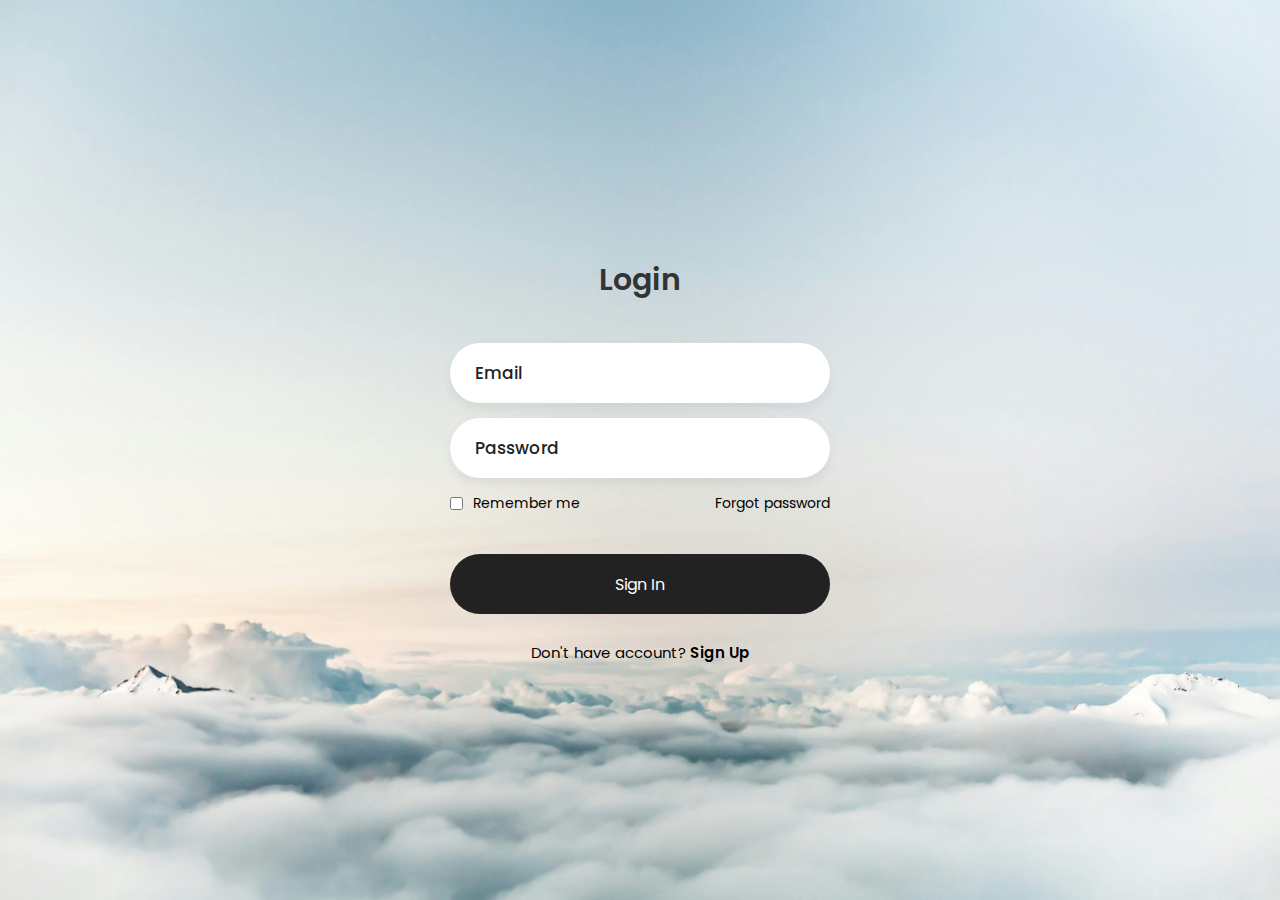
<file: Login_Page/index.html>
<!DOCTYPE html>
<html lang="en">
<head>
    <meta charset="UTF-8">
    <meta http-equiv="X-UA-Compatible" content="IE=edge">
    <meta name="viewport" content="width=device-width, initial-scale=1.0">
    <link rel="stylesheet" href="style.css">
    <title>Login | Ludiflex</title>
  
</head>
<body >
    <div  class="login-box">
        <div class="login-header">
            <header>Login</header>
        </div>
        <div class="input-box">
            <input type="text" class="input-field" placeholder="Email" autocomplete="off" required>
        </div>
        <div class="input-box">
            <input type="password" class="input-field" placeholder="Password" autocomplete="off" required>
        </div>
        <div class="forgot">
            <section>
                <input type="checkbox" id="check">
                <label for="check">Remember me</label>
            </section>
            <section>
                <a href="#">Forgot password</a>
            </section>
        </div>
        <div class="input-submit">
            <button class="submit-btn" id="submit"></button>
            <label for="submit">Sign In</label>
        </div>
        <div class="sign-up-link">
            <p>Don't have account? <a href="#">Sign Up</a></p>
        </div>
    </div>
</body>
</html>
</file>
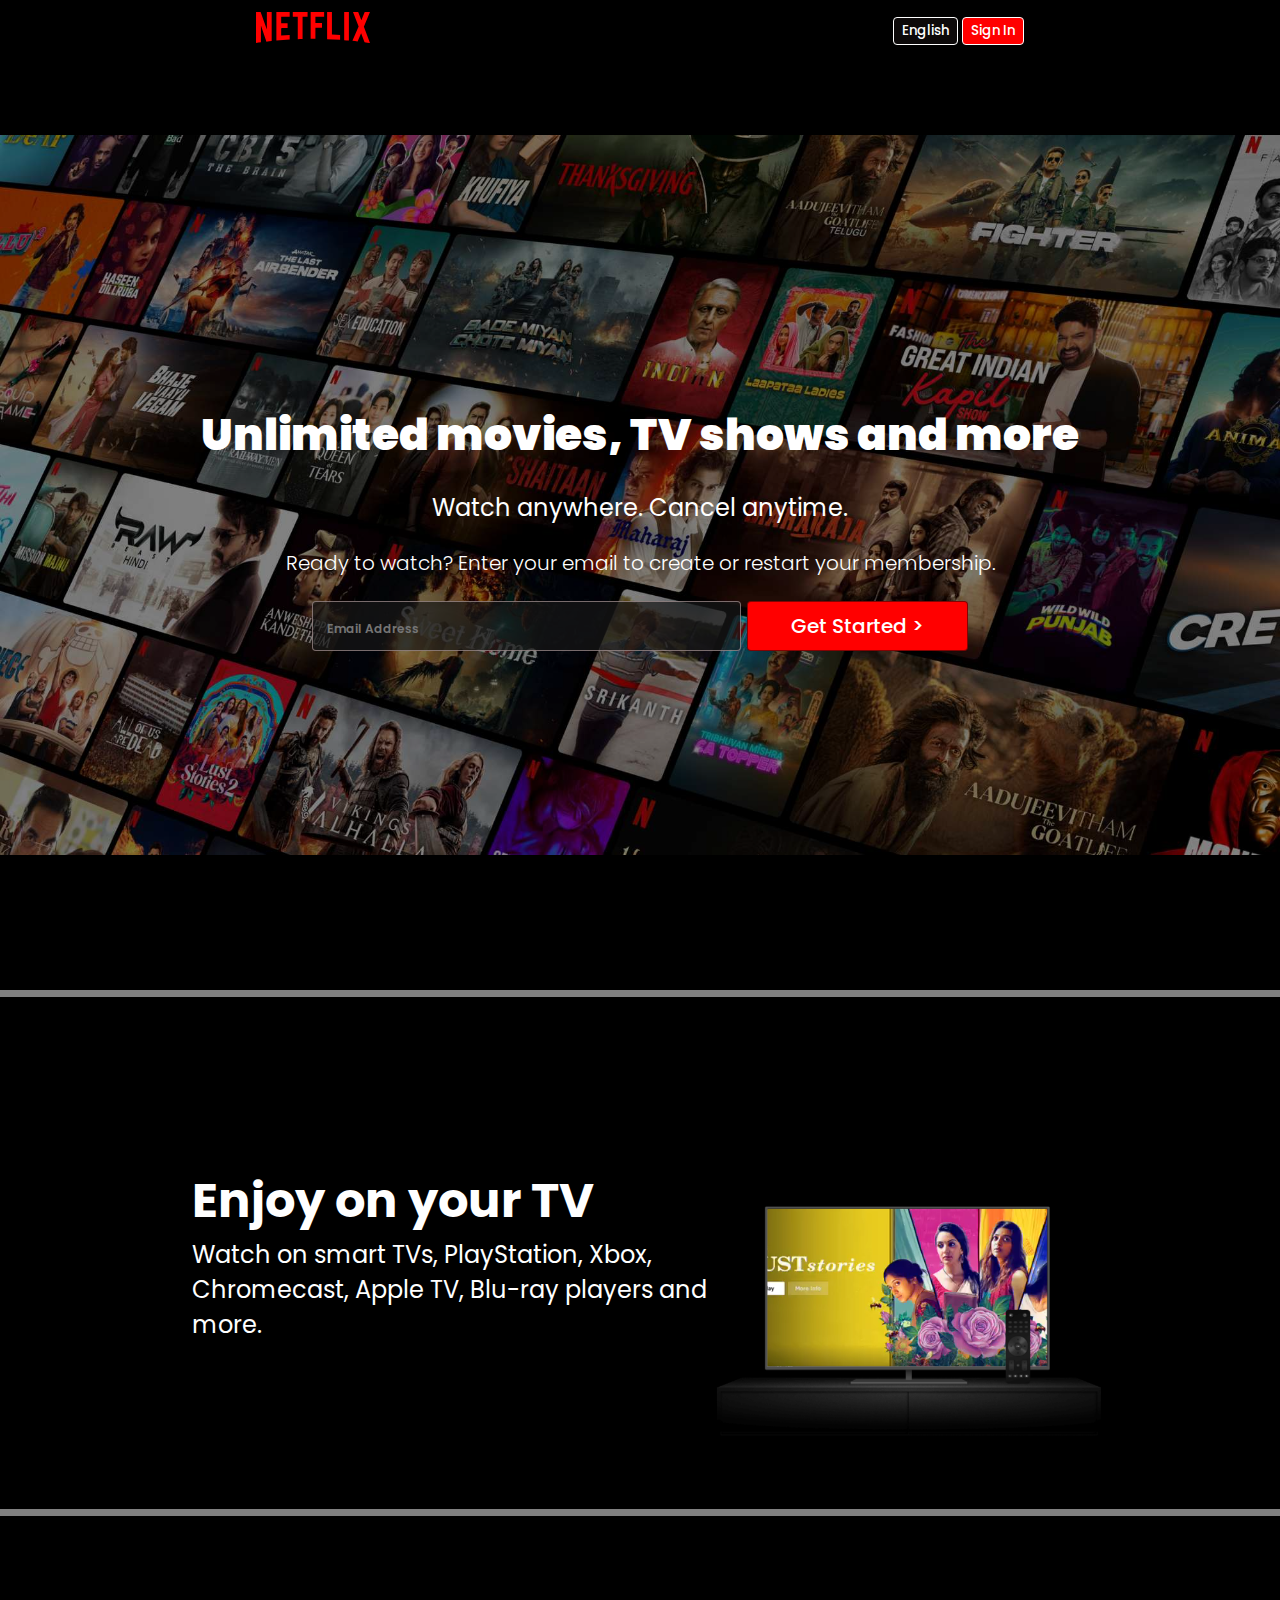
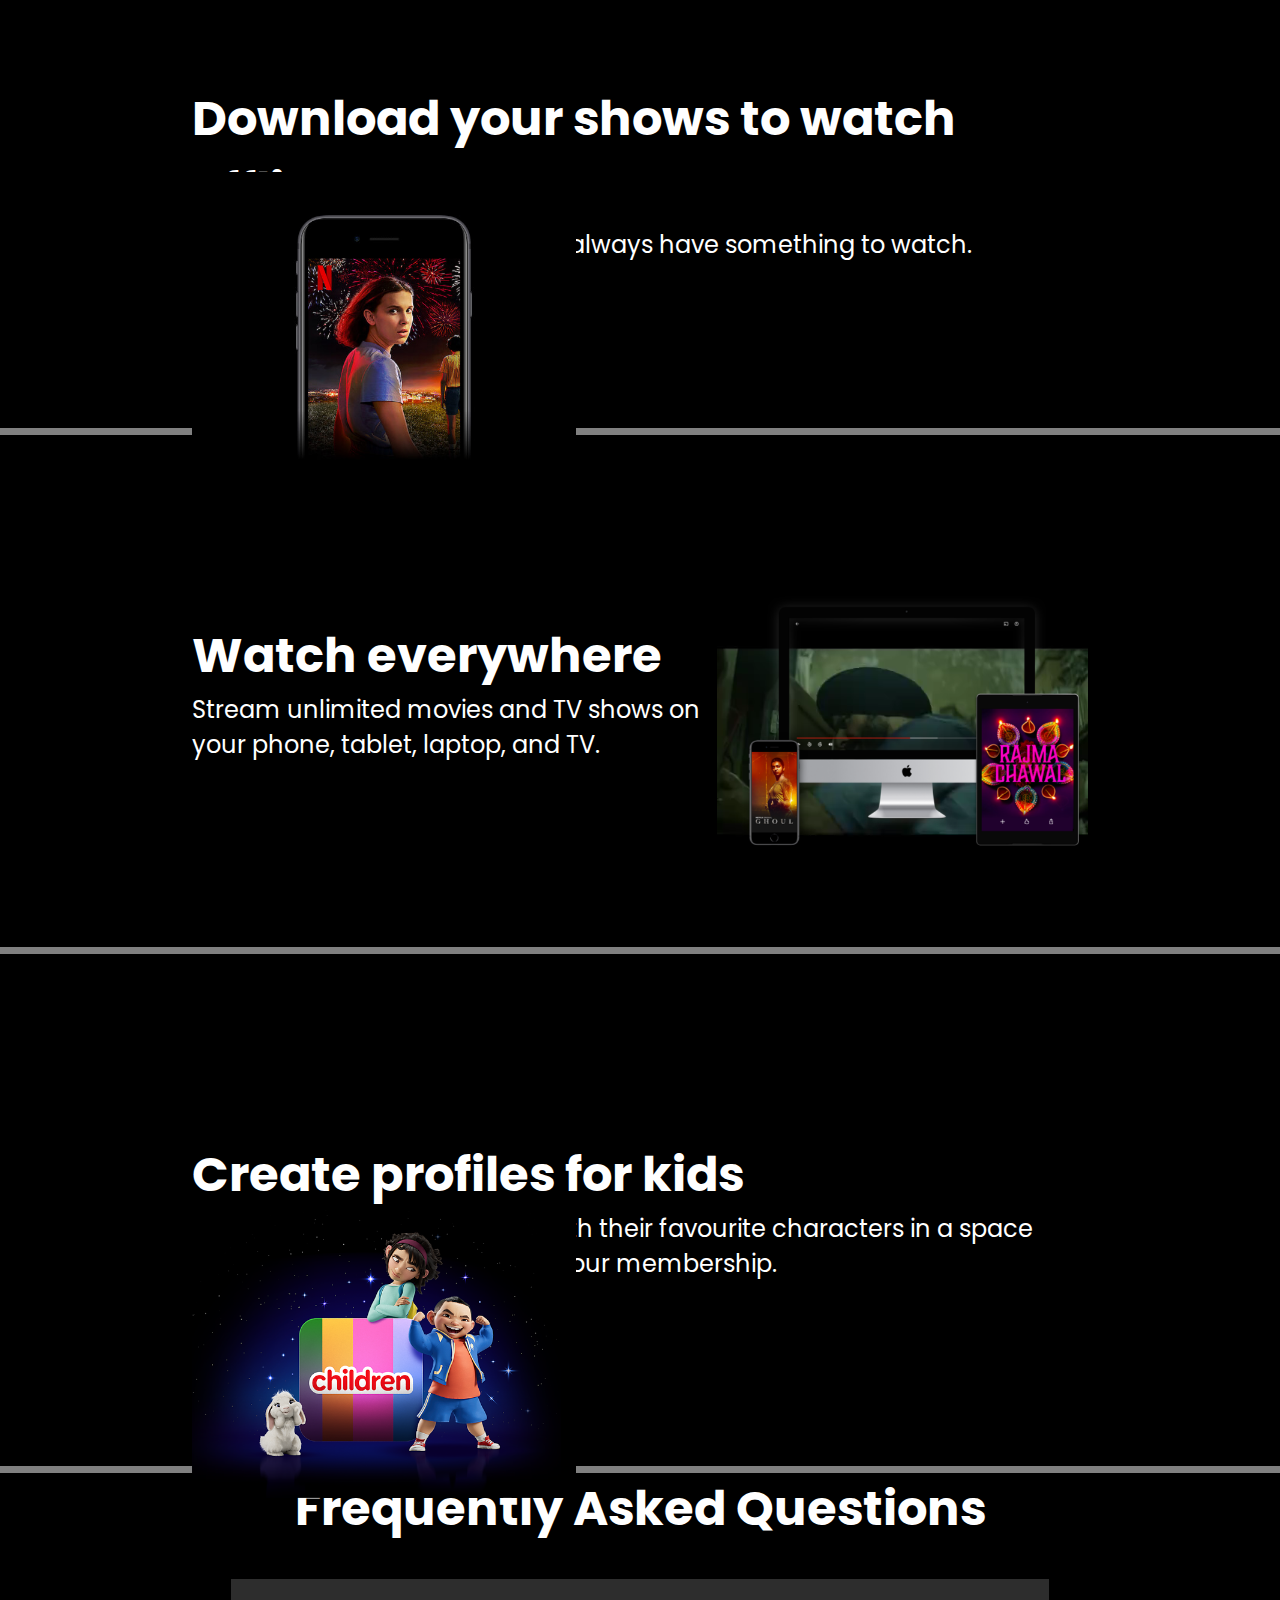
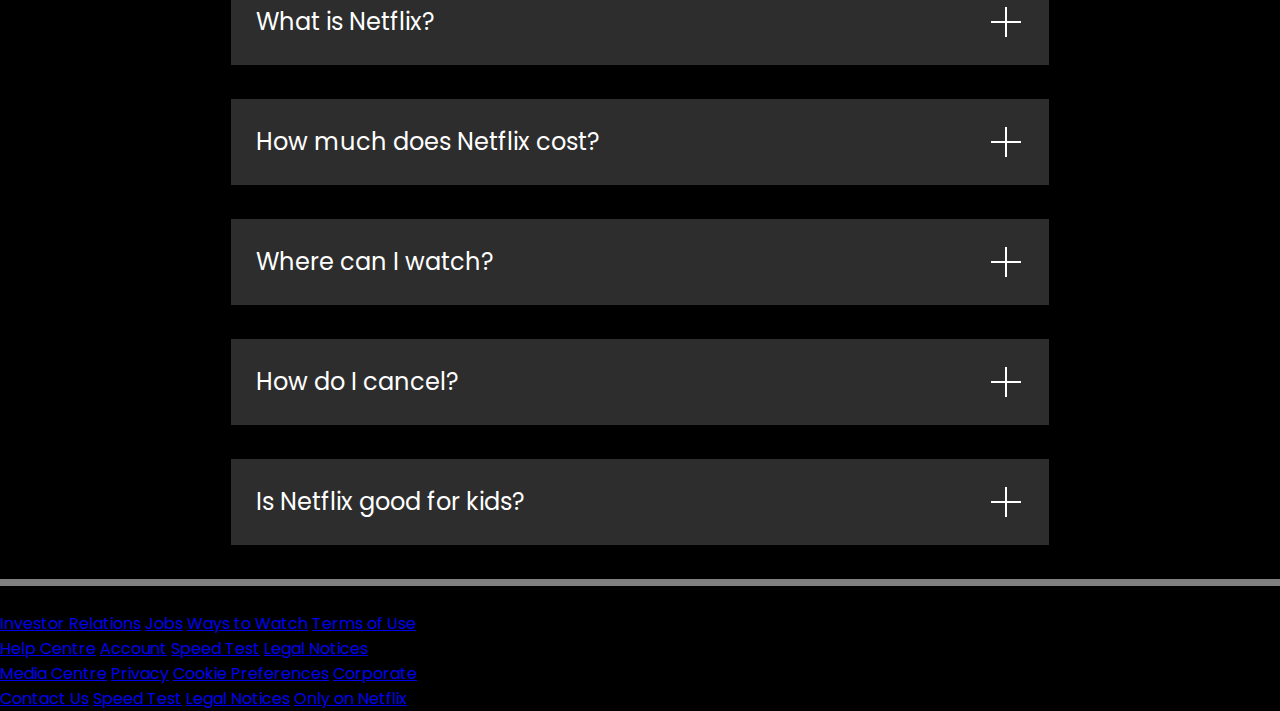
<file: Netflix Clone/index.html>
<!DOCTYPE html>
<html lang="en">
<head>
    <meta charset="UTF-8">
    <meta name="viewport" content="width=device-width, initial-scale=1.0">
    <title>Netflix India – Watch TV Shows Online, Watch Movies Online</title>
    <link rel="icon" type="image/x-icon" href="assets/images/netflix_icon.ico">
    <link rel="stylesheet" href="style.css">
</head>
<body>
    <div class="main">
        <nav >
            <span><img width="60" src="assets/logo.svg" alt=""></span>
            <div>
                <button class="btn ">English</button>
                <button class="btn btn-red-sm">Sign In</button>
            </div>
        </nav>
        <div class="box">

        </div>
        <div class="hero">
            <span>Unlimited movies, TV shows and more</span>
            <span> Watch anywhere. Cancel anytime.</span>
            <span>Ready to watch? Enter your email to create or restart your membership.</span>
            <div class="hero-buttons">
                <input type="text" placeholder="Email Address">
                <button class="btn btn-red">Get Started &gt;</button>
            </div>
        </div>
       <div class="separation">

       </div>
       <section class="first">
        <div>
            <span>Enjoy on your TV</span>
            <span>Watch on smart TVs, PlayStation, Xbox, Chromecast, Apple TV, Blu-ray players and more.</span>
        </div>
        <div class="secImg">
            <img src="assets/images/tv.png" alt="">
            <video src="assets/videos/video-2.m4v" autoplay loop muted></video>
        </div>
       </section>
       <div class="separation">

       </div>
       <section class="first second">
        <div class="secImg">
            <img src="assets/images/stanger.jpg" alt="">
            
        </div>
        <div>
            <span>Download your shows to watch offline</span>
            <span>Save your favourites easily and always have something to watch.</span>
        </div>
    
       </section>
       <div class="separation">

       </div>
       <section class="first third">
        <div>
            <span>Watch everywhere</span>
            <span>Stream unlimited movies and TV shows on your phone, tablet, laptop, and TV.</span>
        </div>
        <div class="secImg">
            <img src="assets/images/rajma-chawal.png" alt="">
            <video src="assets/videos/video-1.m4v" autoplay loop muted></video>
        </div>
       </section>
       <div class="separation">

       </div>
       <section class="first fourth">
        
        <div class="secImg">
            <img src="assets/images/childrem.png" alt="">
            
        </div>
        <div>
            <span>Create profiles for kids</span>
            <span>Send children on adventures with their favourite characters in a space made just for them—free with your membership.</span>
        </div>
       </section>
       <div class="separation"></div>

       <section class="faq">
        <h2>Frequently Asked Questions</h2>
        <div class="faqbox">
            <span>What is Netflix?</span>
            <svg xmlns="http://www.w3.org/2000/svg" fill="none" width="36" height="36" viewBox="0 0 36 36" role="img" data-icon="PlusLarge" aria-hidden="true" class="elj7tfr3 default-ltr-cache-1dpnjn e164gv2o4"><path fill-rule="evenodd" clip-rule="evenodd" d="M17 17V3H19V17H33V19H19V33H17V19H3V17H17Z" fill="currentColor"></path></svg>
        </div>
        <div class="faqbox">
            <span>How much does Netflix cost? </span>
            <svg xmlns="http://www.w3.org/2000/svg" fill="none" width="36" height="36" viewBox="0 0 36 36" role="img" data-icon="PlusLarge" aria-hidden="true" class="elj7tfr3 default-ltr-cache-1dpnjn e164gv2o4"><path fill-rule="evenodd" clip-rule="evenodd" d="M17 17V3H19V17H33V19H19V33H17V19H3V17H17Z" fill="currentColor"></path></svg>
        </div>
        <div class="faqbox">
            <span>Where can I watch?</span>
            <svg xmlns="http://www.w3.org/2000/svg" fill="none" width="36" height="36" viewBox="0 0 36 36" role="img" data-icon="PlusLarge" aria-hidden="true" class="elj7tfr3 default-ltr-cache-1dpnjn e164gv2o4"><path fill-rule="evenodd" clip-rule="evenodd" d="M17 17V3H19V17H33V19H19V33H17V19H3V17H17Z" fill="currentColor"></path></svg>
        </div>
        <div class="faqbox">
            <span>How do I cancel?</span>
            <svg xmlns="http://www.w3.org/2000/svg" fill="none" width="36" height="36" viewBox="0 0 36 36" role="img" data-icon="PlusLarge" aria-hidden="true" class="elj7tfr3 default-ltr-cache-1dpnjn e164gv2o4"><path fill-rule="evenodd" clip-rule="evenodd" d="M17 17V3H19V17H33V19H19V33H17V19H3V17H17Z" fill="currentColor"></path></svg>
        </div>
        <div class="faqbox">
            <span>Is Netflix good for kids?</span>
            <svg xmlns="http://www.w3.org/2000/svg" fill="none" width="36" height="36" viewBox="0 0 36 36" role="img" data-icon="PlusLarge" aria-hidden="true" class="elj7tfr3 default-ltr-cache-1dpnjn e164gv2o4"><path fill-rule="evenodd" clip-rule="evenodd" d="M17 17V3H19V17H33V19H19V33H17V19H3V17H17Z" fill="currentColor"></path></svg>
        </div>
       </section>
       <div class="separation"></div>

       <footer>
        <div class="questions">
            Questions? Call 000-800-919-1694
        </div>
        <div class="footer">
            <div class="footer-item"> 
                <a href="faq">Investor Relations</a>
                <a href="faq">Jobs</a>
                <a href="faq">Ways to Watch</a>
                <a href="faq">Terms of Use</a>
            </div>

            <div class="footer-item"> 
                <a href="faq">Help Centre</a>
                <a href="faq">Account</a>
                <a href="faq">Speed Test</a>
                <a href="faq">Legal Notices</a>
            </div>
            <div class="footer-item">
                <a href="faq">Media Centre</a>
                <a href="faq">Privacy</a>
                <a href="faq">Cookie Preferences</a> 
                <a href="faq">Corporate</a>
            </div>

            <div class="footer-item">
                <a href="faq">Contact Us</a>
                <a href="faq">Speed Test</a> 
                <a href="faq">Legal Notices</a> 
                <a href="faq">Only on Netflix</a>
            </div>
        </div>
    </footer>
    
</body>
</html>
</file>
<file: Login_Page/style.css>
@import url('https://fonts.googleapis.com/css2?family=Poppins:wght@400;500&display=swap');

*{
    margin: 0;
    padding: 0;
    box-sizing: border-box;
    font-family: 'Poppins',sans-serif;
}
body, html {
    height: 100%;
}

body{
    display: flex;
    justify-content: center;
    align-items: center;
    min-height: 100vh;
    background: #dfdfdf;
    /* background-image: url(background_image.jpg); */
    /* background-image: url(img_1.jpg); */
    background-image: url(img_2.jpeg);
    /* background-image: url(img_3.jpeg); */
    background-position: center;
    /* background-repeat: no-repeat; */
    background-size: cover;
}
.login-box{
    display: flex;
    justify-content: center;
    flex-direction: column;
    width: 440px;
    height: 480px;
    padding: 30px;
}
.login-header{
    text-align: center;
    margin: 20px 0 40px 0;
}
.login-header header{
    color: #333;
    font-size: 30px;
    font-weight: 600;
}
.input-box .input-field{
    width: 100%;
    height: 60px;
    font-size: 17px;
    padding: 0 25px;
    margin-bottom: 15px;
    border-radius: 30px;
    border: none;
    box-shadow: 0px 5px 10px 1px rgba(0,0,0, 0.05);
    outline: none;
    transition: .3s;
}
::placeholder{
    font-weight: 500;
    color: #222;
}
.input-field:focus{
    width: 105%;
}
.forgot{
    display: flex;
    justify-content: space-between;
    margin-bottom: 40px;
}
section{
    display: flex;
    align-items: center;
    font-size: 14px;
    color: black;
}
#check{
    margin-right: 10px;
}
a{
    text-decoration: none;
}
a:hover{
    text-decoration: underline;
}
section a{
    /* color: #555; */
    color: black;
}
.input-submit{
    position: relative;
}
.submit-btn{
    width: 100%;
    height: 60px;
    background: #222;
    border: none;
    border-radius: 30px;
    cursor: pointer;
    transition: .3s;
}
.input-submit label{
    position: absolute;
    top: 45%;
    left: 50%;
    color: #fff;
    -webkit-transform: translate(-50%, -50%);
    -ms-transform: translate(-50%, -50%);
    transform: translate(-50%, -50%);
    cursor: pointer;
}
.submit-btn:hover{
    background: #000;
    transform: scale(1.05,1);
}
.sign-up-link{
    text-align: center;
    font-size: 15px;
    margin-top: 20px;
}
.sign-up-link a{
    color: #000;
    font-weight: 600;
}
</file>
<file: Netflix Clone/style.css>
@import url('https://fonts.googleapis.com/css2?family=Martel+Sans:wght@200;300;400;600;700;800;900&family=Poppins:ital,wght@0,100;0,200;0,300;0,400;0,500;0,600;0,700;0,800;0,900;1,100;1,200;1,300;1,400;1,500;1,600;1,700;1,800;1,900&display=swap');

*{
    padding: 0;
    margin: 0;
    font-family: 'Poppins',sans-serif;
}
body{
    background-color: black;
}
.main{
    background-image: url("assets/images/bg_image_netflix.jpg");
    /* width: 200vh; */
    /* opacity: 0.5; */
    height: 110vh;
    position: relative;
    background-size: max(1200px, 100vw);
    background-position: center center;
    background-repeat: no-repeat;
    

}

.main .box{
    height: 110vh;
    width: 100%;
    opacity: 0.33;
    background-color: black;
    position: absolute;
    top: 0;
    color: white;
}
nav{
    display: flex;
    align-items: center;
    max-width: 60vw;
    margin: auto;
    justify-content: space-between;
    height: 62px;
}
nav img{
    color: red;
    width: 114px;
    position: relative;
    z-index: 10;
}
nav button{
    position: relative;
    z-index: 10;
}
.hero{
    font-family: "Martel Sans", sans-serif;;
    height: calc(100% - 62px);
    display: flex;
    align-items: center;
    justify-content: center;
    flex-direction: column;
    color: white;
    position: relative;
    gap: 23px;
    padding: 0 30px;
}
.hero> :first-child{
    font-weight: 900;
    font-size: 44px;
    text-align: center;

   
}
.hero> :nth-child(2){
    font-weight: 400;
    font-size: 24px;
    text-align: center;
}
.hero> :nth-child(3){
    font-weight: 300;
    font-size: 20px;
    text-align: center;
}
.separation{
    height: 7px; 
    background-color: grey;
}
.btn{
    padding:3px 8px ;
    font-weight: 500;
    background-color:rgba(25, 20, 20, 0.5);
    color: white;
    border: 1px solid white;
    border-radius: 4px;
    cursor: pointer;
   
}
.btn-red{
    background-color: red;
    padding: 9px 43px;;
    border-radius: 4px;
    font-size: 20px;
    color: white;
    font-weight: 500;
    border: 1px solid rgba(7, 6, 6, 0.5);
   
}
.btn-red-sm{
    background-color:red;
    color: white;
    
   
}
.main input{
    padding: 18px 178px 12px 14px;
    border-radius: 4px;
    font-size: 12px;
    font-weight: 600;
    background-color:rgba(23, 23, 23, 0.7);
    border: 1px solid rgba(223, 197, 197, 0.5);
    color: white;

}

.hero-buttons{
    display: flex;
    align-items: center;
    justify-content: center;
    gap: 6px;
    z-index: inherit;
}
.first { 
    display: flex;
    justify-content: center;
    max-width: 70vw;
    margin: auto;
    color: white;
    justify-content: center;
    align-items: center;
    font-size: 18px;
    height: 40vw;
}
.secImg{
    position: relative;
    
}
.secImg img{
    width: 30vw;
    position: absolute;
    z-index: 10;
}
.secImg video{
    width: 29vw;
    position: relative;
    top: 50px;
    right: 0;
    /* z-index: -1; */
}
section.first > div{
    display: flex;
    flex-direction: column;
}
section.first > div :first-child {
    font-size: 48px;
    font-weight: bolder;
}
section.first > div :nth-child(2){
    font-size: 24px;
    /* font-weight: bolder; */
}
.faq h2{
    text-align: center;
    font-size: 48px;
    font-weight: bold;

}
.faq {
    background-color: black;
    color: white;
    
}
.faqbox:hover{
    
    background-color: #414141;
}
.faqbox{
    transition: all 1s ease-out;
    display: flex;
    justify-content: space-between;
    background-color: #2d2d2d;
    padding: 25px;
    max-width: 60vw;
    width: 100vw;
    margin: auto;
    margin: 34px auto;
    font-size: 24px;
    cursor: pointer;

}
</file>
